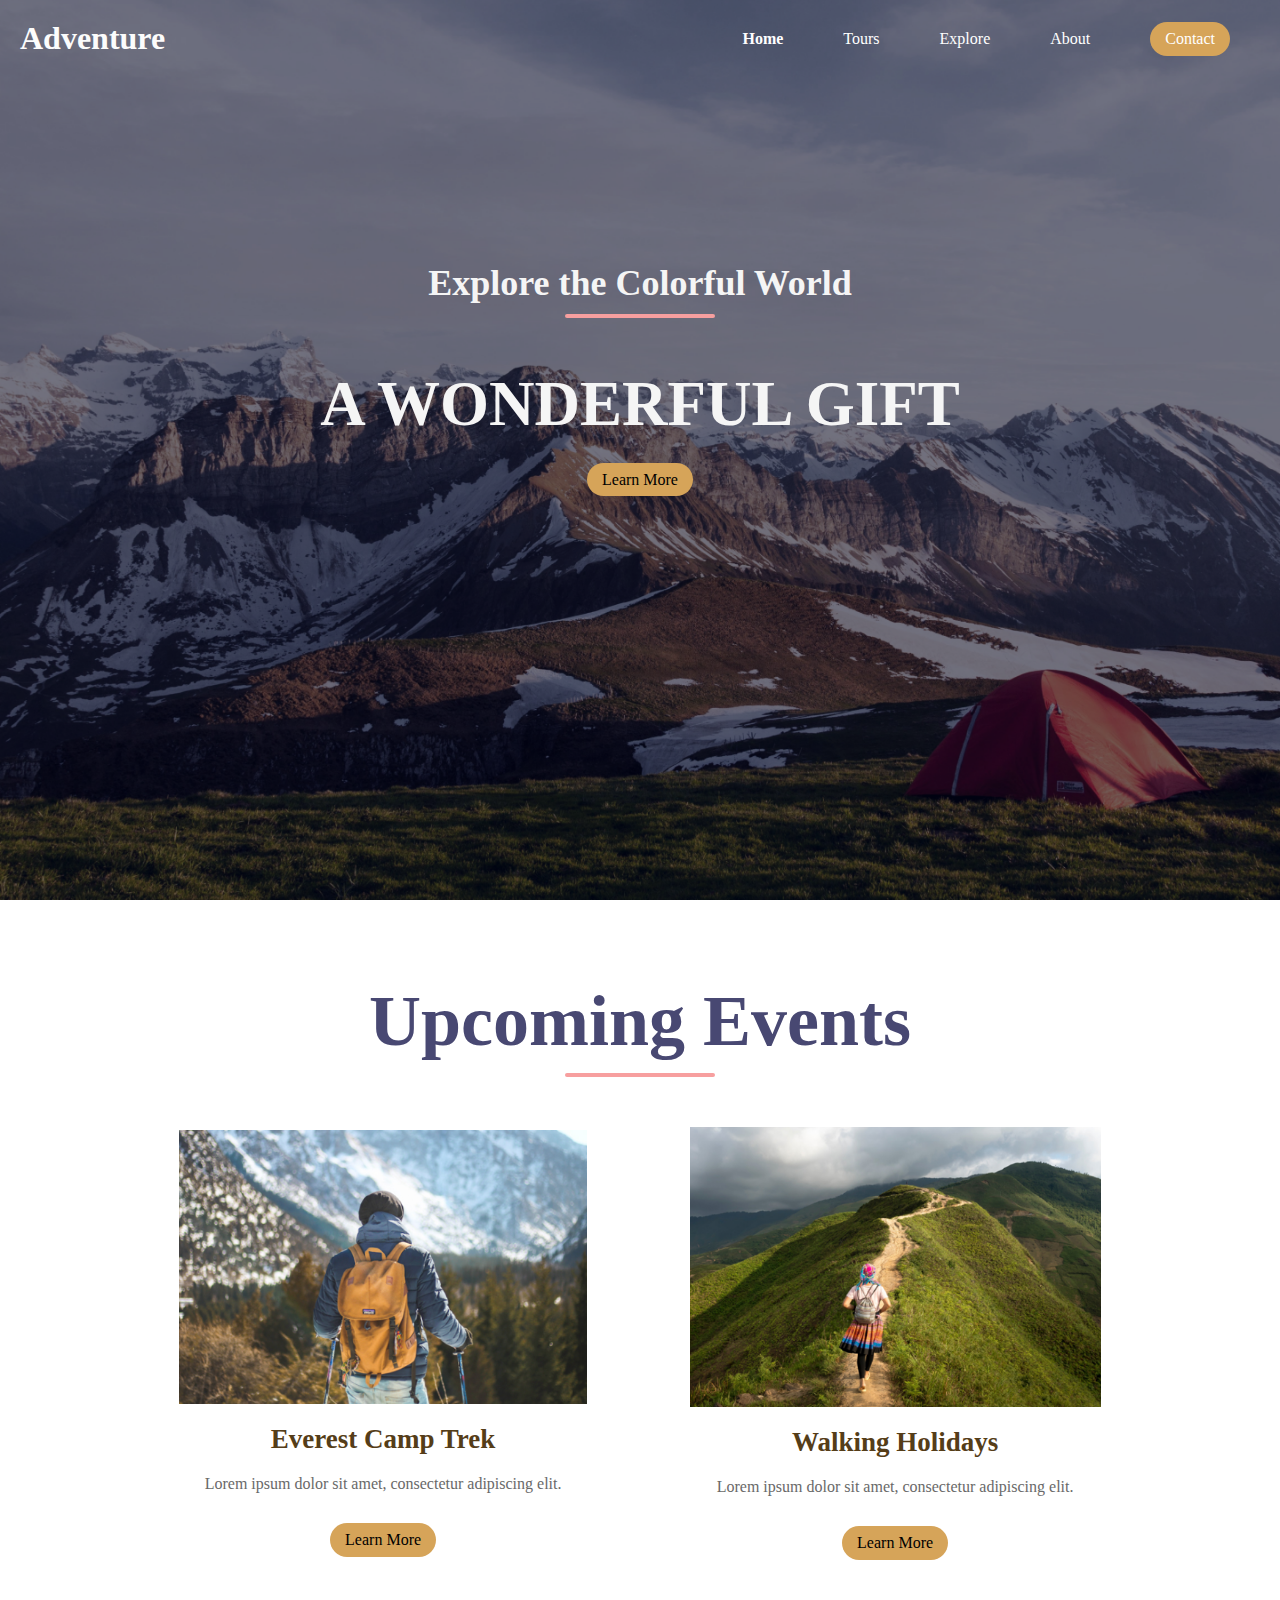
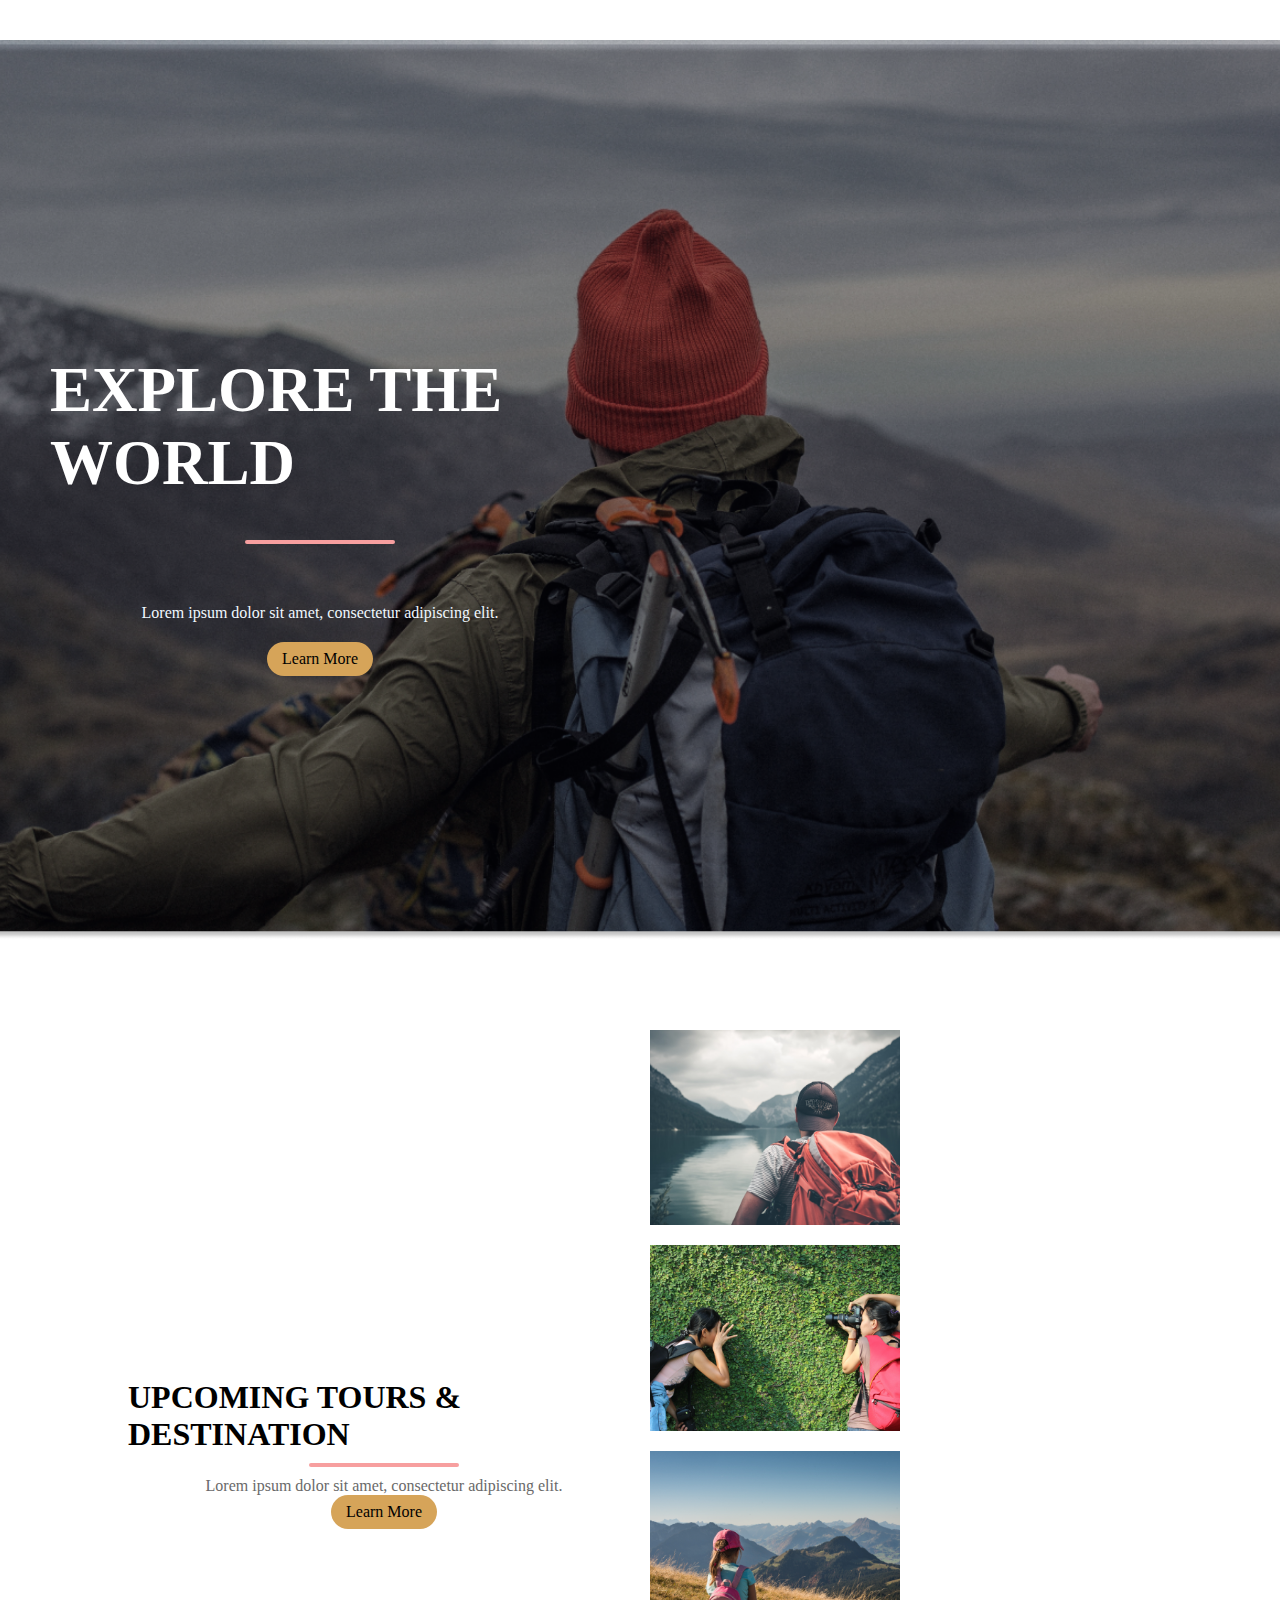
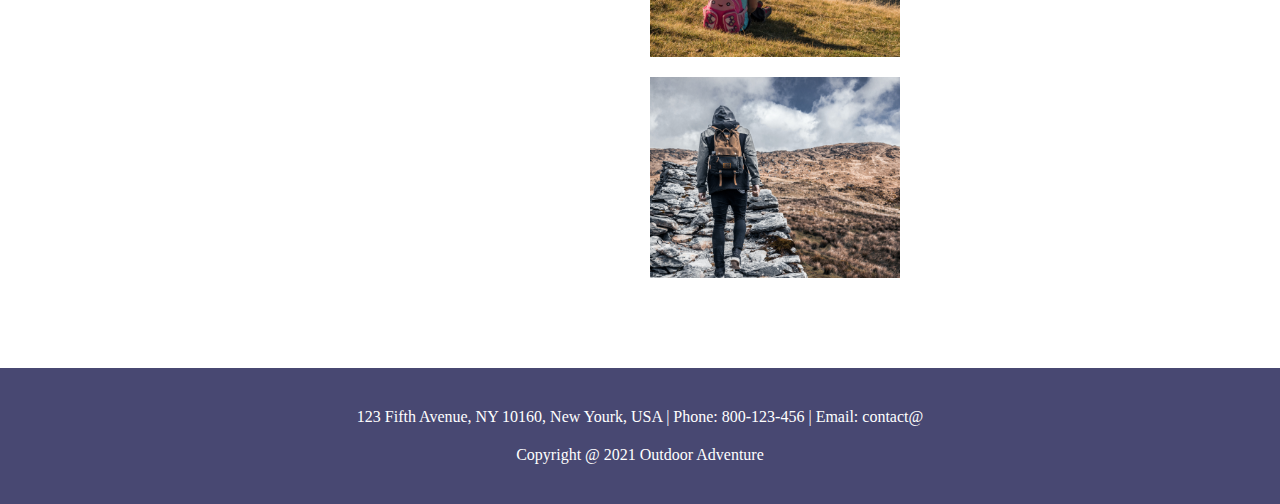
<file: Responsive/ResponsiveWeb/index.html>
<!DOCTYPE html>
<html lang="en">

<head>
    <meta charset="UTF-8">
    <meta name="viewport" content="width=device-width,initial-scale=1.0">
    <meta http-equiv="X-UA-Compatible" content="IE=edge">

    <link rel="stylesheet" href="https://use.fontawesome.com/releases/v5.15.4/css/all.css" integrity="sha384-DyZ88mC6Up2uqS4h/KRgHuoeGwBcD4Ng9SiP4dIRy0EXTlnuz47vAwmeGwVChigm" crossorigin="anonymous">
    <link rel="stylesheet" href="./style.css">
    <link href="https://fonts.googleapis.com/css2?family=Poppins:wght@200;400;500&display=swap" rel="stylesheet">



    <title>Adventure</title>

</head>

<body>

    <nav class="navbar">
        <h1 class="logo">Adventure</h1>
        <ul class="nav-links">
            <li class="active">
                <a href="">Home</a></li>
            <li>
                <a href="">Tours</a></li>
            <li>
                <a href="">Explore</a></li>
            <li>
                <a href="">About</a></li>
            <li class="ctn">
                <a href="">Contact</a></li>

        </ul>
        <img src="./img/menu-btn.png" alt="menu button" class="menu-btn">
    </nav>

    <header>
        <div class="header-content">
            <h2>Explore the Colorful World</h2>

            <div class="line"></div>

            <h1>A WONDERFUL GIFT</h1>

            <a href="#" class="ctn">Learn More</a>


        </div>
    </header>

    <!--Event section -->
    <section class="events">
        <div class="title">
            <h1>Upcoming Events</h1>
            <div class="line"></div>

        </div>

        <div class="row">
            <div class="col">
                <img src="./img/img1.png" alt="img1">
                <h4>Everest Camp Trek</h4>
                <p>Lorem ipsum dolor sit amet, consectetur adipiscing elit.</p>
                <a href="" class="ctn">Learn More</a>
            </div>

            <div class="col">
                <img src="./img/img2.png" alt="img2">
                <h4>Walking Holidays</h4>
                <p>Lorem ipsum dolor sit amet, consectetur adipiscing elit.</p>
                <a href="" class="ctn">Learn More</a>
            </div>
        </div>

    </section>

    <section class="explore">
        <div class="explore-content">
            <h1>EXPLORE THE WORLD</h1>
            <div class="line"></div>
            <p>Lorem ipsum dolor sit amet, consectetur adipiscing elit.</p>
            <a href="" class="ctn">Learn More</a>
        </div>

    </section>

    <section class="tours">
        <div class="row">
            <div class="col content col">
                <h1>UPCOMING TOURS & DESTINATION</h1>
                <div class="line"></div>
                <p>Lorem ipsum dolor sit amet, consectetur adipiscing elit.</p>
                <a href=" " class="ctn ">Learn More</a>
            </div>

            <div class="col image-col ">
                <div class="image-gallery ">
                    <img src="./img/img3.png " alt=" ">
                    <img src="./img/img4.png " alt=" ">
                    <img src="./img/img5.png " alt=" ">
                    <img src="./img/img6.png " alt=" ">
                </div>
            </div>
        </div>

    </section>

    <section class="footer">
        <p>123 Fifth Avenue, NY 10160, New Yourk, USA | Phone: 800-123-456 | Email: contact@</p>
        <p>Copyright @ 2021 Outdoor Adventure</p>

    </section>



    <script>
        const menuButton = document.querySelector('.menu-btn');
        const navLinks = document.querySelector('.nav-links');

        menuButton.addEventListener('click', () => {
            navLinks.classList.toggle('mobile-menu'); //click button display nav-links with mobile-menu class 
        });
    </script>

</body>

</html>
</file>
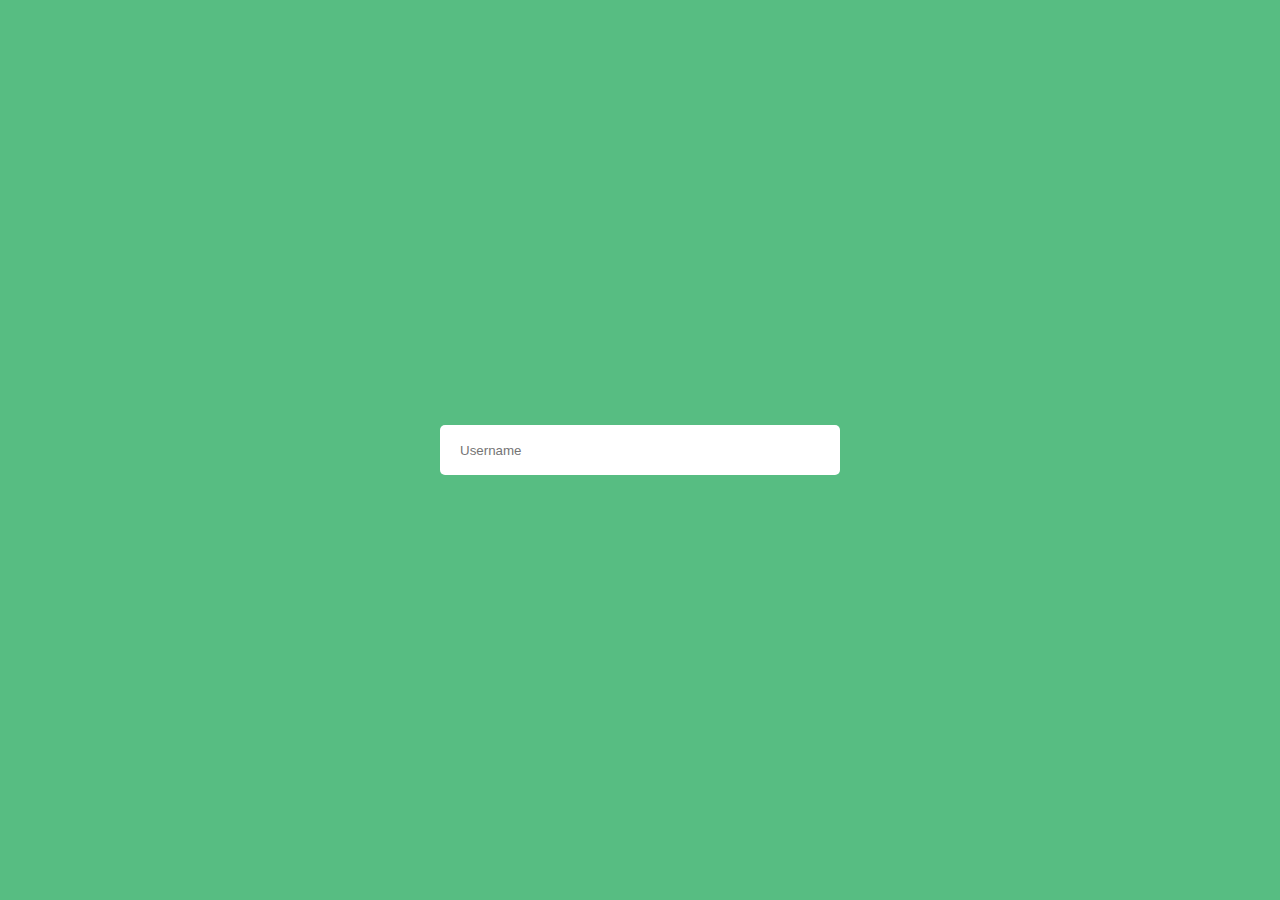
<file: Practice/file.html>
<!DOCTYPE html>
<html lang="en">

<head>
    <meta charset="UTF-8">
    <meta name="viewport" content="width=device-width,initial-scale=1.0">
    <meta http-equiv="X-UA-Compatible" content="IE=edge">

    <link rel="stylesheet" href="https://use.fontawesome.com/releases/v5.15.4/css/all.css" integrity="sha384-DyZ88mC6Up2uqS4h/KRgHuoeGwBcD4Ng9SiP4dIRy0EXTlnuz47vAwmeGwVChigm" crossorigin="anonymous">
    <link rel="stylesheet" href="./style.css">

    <script src="./JavaScrit_ex.js"></script>

    <title>Form Animation</title>

</head>

<body>

    <form action="">

        <div class="fieldName">
            <i class="fas fa-user"></i>
            <input type="text" placeholder="Username" required>
            <i class="fas fa-arrow-down"></i>
        </div>

        <div class="fieldEmail innactive">
            <i class="fas fa-envelope"></i>
            <input type="text" placeholder="Email" required>
            <i class="fas fa-arrow-down"></i>
        </div>

        <div class="fieldPassword innactive">
            <i class="fas fa-key"></i>
            <input type="password" placeholder="Password" required>
            <i class="fas fa-arrow-down"></i>
        </div>

        <div class="fieldFinish innactive">

            <p>Thank you! :) </p><i class="far fa-heart"></i>

        </div>

    </form>


    <script src="./JavaScrit_ex.js"></script>

</body>

</html>
</file>
<file: Responsive/ResponsiveWeb/style.css>
/*font-family: 'Poppins', sans-serif;*/

* {
    margin: 0;
    padding: 0;
    box-sizing: border-box;
}

header {
    width: 100vw;
    height: 100vh;
    background-image: url('./img/header-bg.png');
    background-position: bottom;
    background-size: cover;
    display: flex;
    align-items: center;
    justify-content: center;
}

a {
    text-decoration: none;
    color: white;
}


/* li a:hover {
    background-color: rgb(255, 109, 109);
    padding: 5px;
    border-radius: 8px;
} */

.ctn li a {
    color: chocolate;
}

.header-content {
    margin-bottom: 150px;
    color: whitesmoke;
    text-align: center;
}

.header-content h2 {
    font-size: 4vmin;
    /*important for responsivity*/
}

.line {
    width: 150px;
    height: 4px;
    background: rgb(247, 159, 159);
    margin: 10px auto;
    border-radius: 5px;
}

.header-content h1 {
    font-size: 7vmin;
    margin-top: 50px;
    margin-bottom: 30px;
}

.ctn {
    padding: 8px 15px;
    background: rgb(214, 164, 89);
    border-radius: 30px;
    color: black;
}

body,
html {
    overflow-x: hidden;
}


/*navbar*/

.navbar {
    position: absolute;
    display: flex;
    top: 0;
    left: 0;
    width: 100%;
    padding: 20px;
    color: rgb(252, 252, 252);
    justify-content: space-between;
}

ul {
    list-style: none;
}

.nav-links {
    display: flex;
    align-items: center;
}

.nav-links li {
    margin: 0 30px;
}

.active {
    color: chocolate;
    font-weight: bold;
}


/*menu btn*/

.menu-btn {
    position: absolute;
    top: 30px;
    right: 30px;
    width: 40px;
    cursor: pointer;
    display: none;
}


/*responsive */

@media only screen and (max-width:850px) {
    /*do 850 px width*/
    .navbar {
        padding: 0;
    }
    .logo {
        position: absolute;
        top: 30px;
        height: 30px;
    }
    .nav-links {
        flex-direction: column;
        width: 100%;
        height: 100vh;
        justify-content: center;
        background: #484872;
        margin-top: -900px;
        transition: all 0.6s ease;
    }
    .nav-links li {
        margin: 30px auto;
    }
    .mobile-menu {
        /* for mobiles -> call from script*/
        margin-top: 0px;
        border-bottom-right-radius: 30%;
        border-bottom-left-radius: 30%;
    }
    .menu-btn {
        display: block;
    }
    /*Event section*/
    .row {
        flex-direction: column;
    }
    .col img {
        max-width: 90%;
    }
    .row .col {
        margin: 20px auto;
    }
    .explore-content {
        width: 100%;
    }
    .tours .col {
        width: 100%;
    }
    .image-gallery {
        justify-content: center;
        align-items: center;
    }
    .image-gallery img {
        width: 90%;
    }
    .footer {
        padding: 10px;
    }
}


/*Event section*/

section {
    width: 80%;
    margin: 80px auto;
}

.title {
    text-align: center;
    font-size: 4vmin;
    color: #484872;
}

.row {
    display: flex;
    align-items: center;
    width: 100%;
    justify-content: space-between;
    /* background: rgb(221, 223, 223); */
}

.row .col img {
    width: 80%;
}

.row .col {
    display: flex;
    flex-direction: column;
    align-items: center;
}

.events .row {
    margin-top: 50px;
}

h4 {
    font-size: 3vmin;
    color: rgb(85, 61, 24);
    margin: 20px auto;
}

p {
    color: dimgray;
    padding: 0px 40px;
}

.events .ctn {
    margin-top: 30px;
}

.explore {
    width: 100%;
    height: 100vh;
    background-image: url('./img/bg2.png');
    background-position: center;
    background-size: cover;
    background-repeat: no-repeat;
    display: flex;
    align-items: center;
}

.explore-content {
    width: 50%;
    padding: 50px;
    color: white;
    display: flex;
    align-items: center;
    flex-direction: column;
}

.explore-content h1 {
    font-size: 7vmin;
    margin-top: 50px;
    margin-bottom: 30px;
}

.explore-content p {
    color: aliceblue;
}

.explore-content .ctn {
    margin-top: 20px;
}

.explore-content .line {
    margin-bottom: 60px;
}


/* image gallery */

.content-col {
    width: 40%;
}

.image-col {
    width: 60%;
}

.tours .row .col {
    width: 50%;
}

.tours .image-gallery {
    display: flex;
    flex-wrap: wrap;
    width: 100%;
    align-items: center;
}

.image-gallery img {
    max-width: 250px;
    margin: 10px;
}

.content-col h1 {
    font-size: 7vmin;
    color: dimgray;
}

.content-col .line {
    margin-left: -1px;
}

.content-col p {
    padding: 0;
    margin: 30px auto;
}

.content-col .ctn {
    margin-left: -100px;
}


/*footer*/

.footer {
    width: 100%;
    min-height: 100px;
    padding: 20px 80px;
    margin: 0;
    background: #484872;
    text-align: center;
}

.footer p {
    color: white;
    margin: 20px auto;
}


/*animation*/

img {
    transition: transform .3s ease;
}

img:hover {
    transform: scale(1.2);
}

.ctn:hover {
    background: whitesmoke;
    color: rgb(204, 14, 14);
    box-shadow: 2px 2px 5px black;
}

li:hover {
    color: rgb(231, 124, 124);
    cursor: zoom-out;
}
</file>
<file: Practice/style.css>
* {
    margin: 0;
    box-sizing: border-box;
    padding: 0;
}

body {
    height: 100vh;
    display: flex;
    background-color: rgb(87, 189, 130);
    transition: background 0.5s ease;
    position: relative;
}

.fieldName,
.fieldEmail,
.fieldPassword,
.fieldFinish {
    position: absolute;
    top: 50%;
    left: 50%;
    transform: translate(-50%, -50%);
    background: white;
    height: 50px;
    width: 400px;
    display: flex;
    justify-content: space-between;
    align-items: center;
    border-radius: 5px;
    transition: all 0.5s ease;
}

.fieldName i,
.fieldEmail i,
.fieldPassword i,
.fieldFinish i {
    padding: 10px;
    cursor: pointer;
}

.fieldName input,
.fieldEmail input,
.fieldPassword input {
    background: none;
    border: none;
    flex: 1;
    height: 100%;
    outline: none;
}

div.innactive {
    opacity: 0;
    pointer-events: none;
    transform: translate(-50%, 50%);
}

div.active {
    opacity: 1;
    pointer-events: all;
    transform: translate(-50%, -50%);
}

@keyframes shake {
    0% {
        transform: translate(-50%, -50%)rotate(0deg);
    }
    50% {
        transform: translate(-50%, -50%)rotate(10deg);
    }
    100% {
        transform: translate(-50%, -50%)rotate(0deg);
    }
}
</file>
